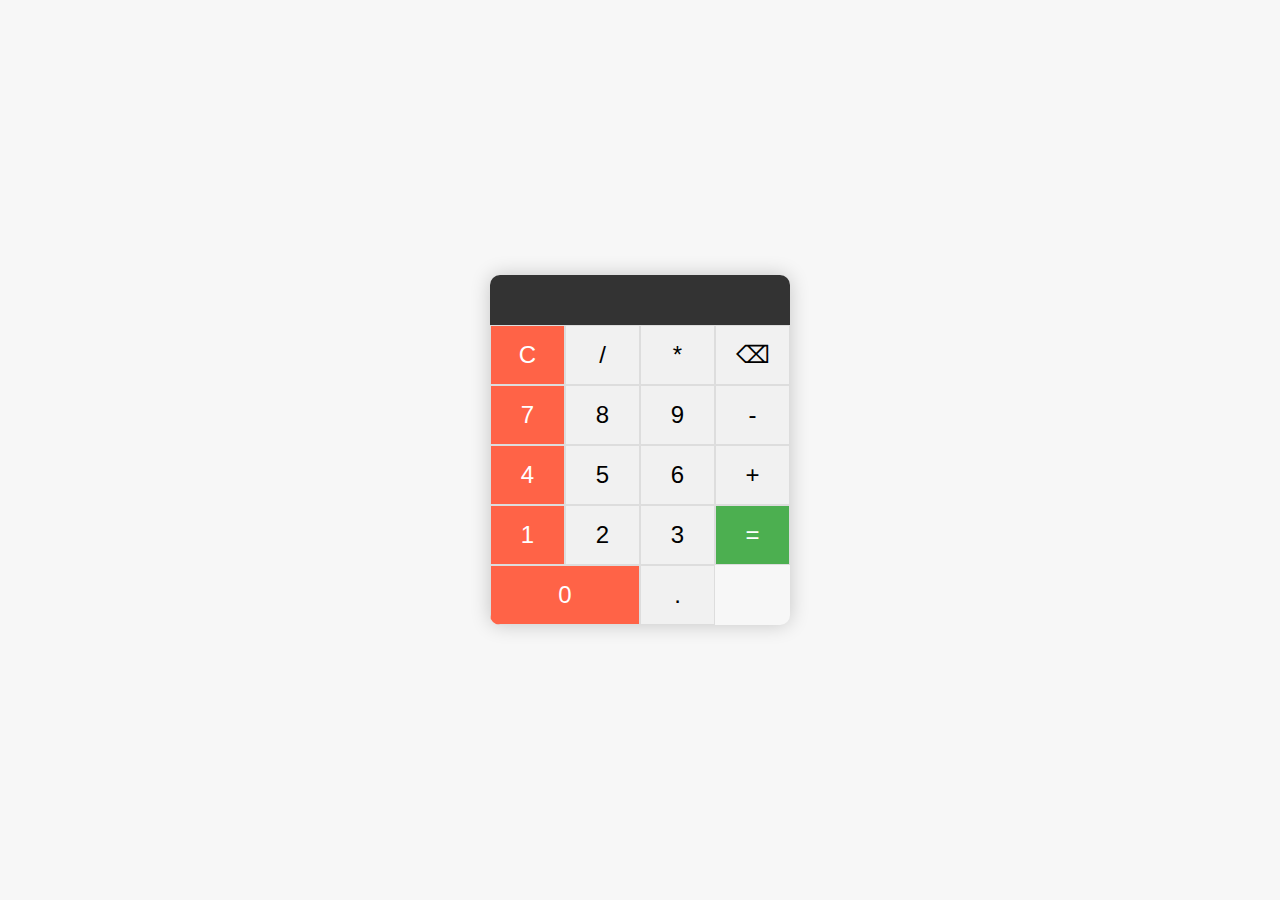
<file: Calculator App/index.html>
<!DOCTYPE html>
<html lang="en">

<head>
    <meta charset="UTF-8">
    <meta name="viewport" content="width=device-width, initial-scale=1.0">
    <title>Simple Calculator</title>
    <link rel="stylesheet" href="styles.css">
</head>

<body>
    <div class="calculator">
        <input type="text" id="display" disabled>
        <div class="buttons">
            <button onclick="clearDisplay()">C</button>
            <button onclick="appendCharacter('/')">/</button>
            <button onclick="appendCharacter('*')">*</button>
            <button onclick="deleteLastCharacter()">⌫</button>
            <button onclick="appendCharacter('7')">7</button>
            <button onclick="appendCharacter('8')">8</button>
            <button onclick="appendCharacter('9')">9</button>
            <button onclick="appendCharacter('-')">-</button>
            <button onclick="appendCharacter('4')">4</button>
            <button onclick="appendCharacter('5')">5</button>
            <button onclick="appendCharacter('6')">6</button>
            <button onclick="appendCharacter('+')">+</button>
            <button onclick="appendCharacter('1')">1</button>
            <button onclick="appendCharacter('2')">2</button>
            <button onclick="appendCharacter('3')">3</button>
            <button onclick="calculateResult()">=</button>
            <button onclick="appendCharacter('0')" class="zero">0</button>
            <button onclick="appendCharacter('.')">.</button>
        </div>
    </div>
    <script src="script.js"></script>
</body>

</html>
</file>
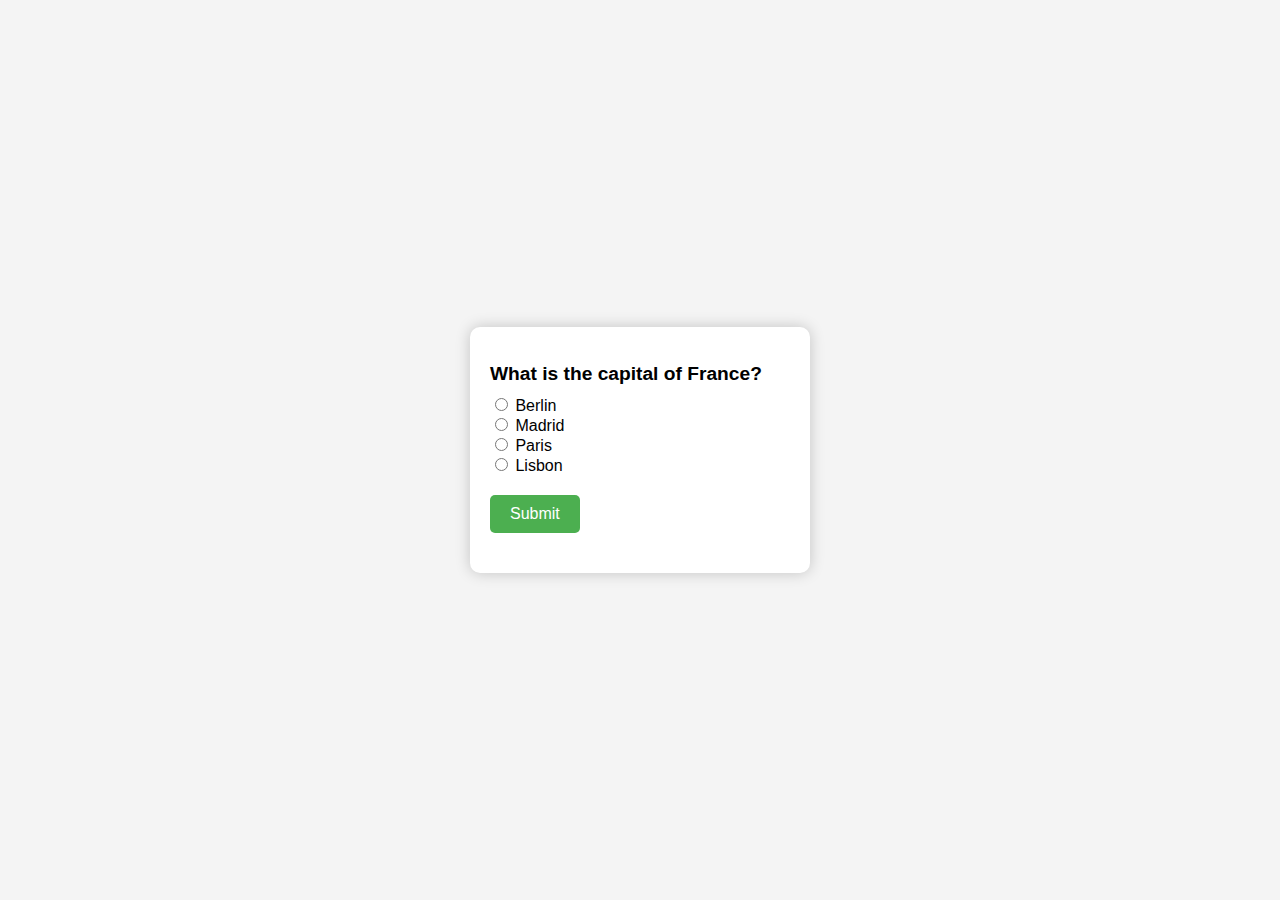
<file: Quiz App/index.html>
<!DOCTYPE html>
<html lang="en">

<head>
    <meta charset="UTF-8">
    <meta name="viewport" content="width=device-width, initial-scale=1.0">
    <title>Quiz Application</title>
    <link rel="stylesheet" href="styles.css">
</head>

<body>
    <div class="quiz-container">
        <div id="quiz"></div>
        <button id="submit" onclick="submitQuiz()">Submit</button>
        <div id="results"></div>
    </div>
    <script src="script.js"></script>
</body>

</html>
</file>
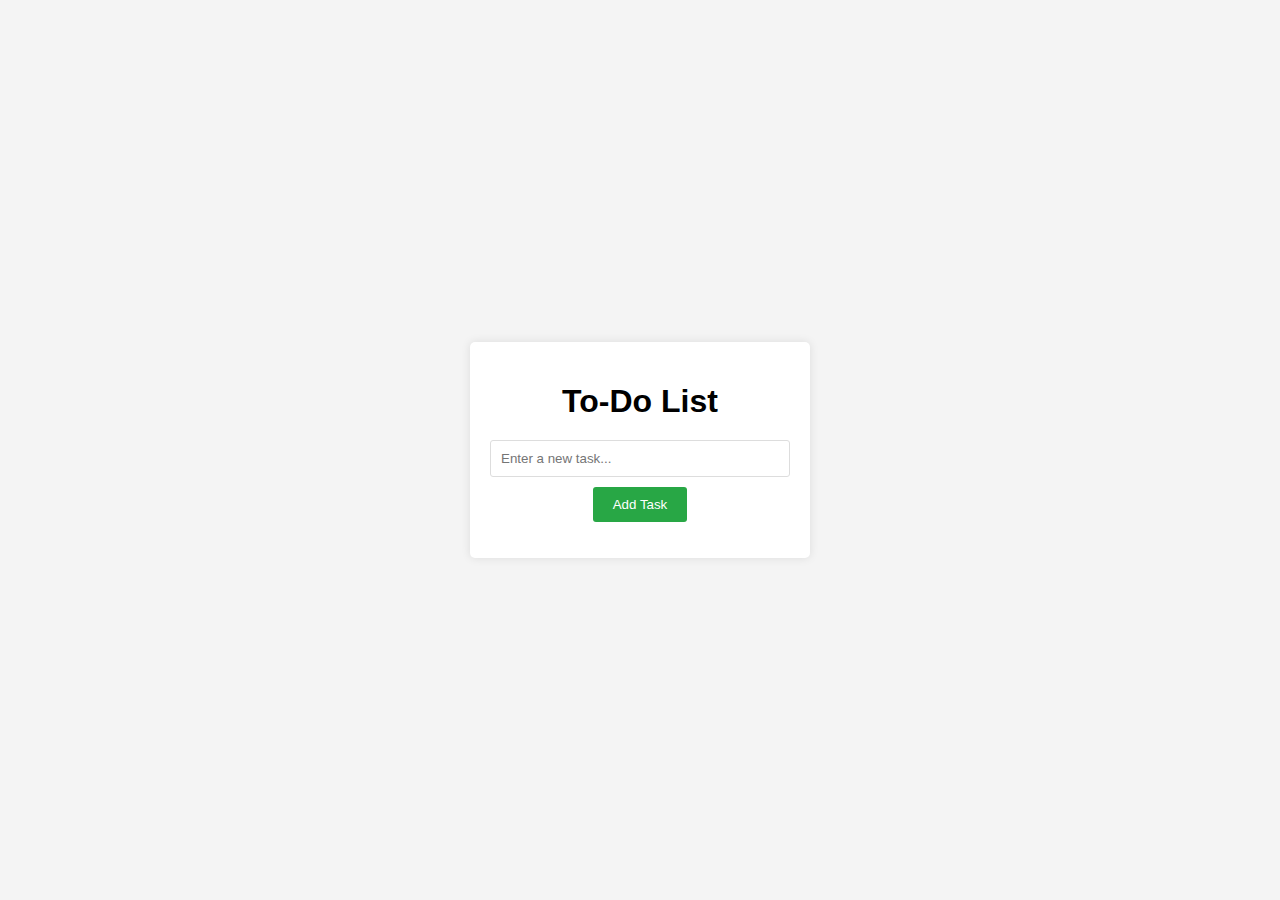
<file: Todo App/index.html>
<!DOCTYPE html>
<html lang="en">

<head>
    <meta charset="UTF-8">
    <meta name="viewport" content="width=device-width, initial-scale=1.0">
    <title>To-Do List App</title>
    <link rel="stylesheet" href="styles.css">
</head>

<body>
    <div class="todo-container">
        <h1>To-Do List</h1>
        <input type="text" id="task-input" placeholder="Enter a new task...">
        <button id="add-task-button">Add Task</button>
        <ul id="task-list"></ul>
    </div>
    <script src="script.js"></script>
</body>

</html>
</file>
<file: Calculator App/styles.css>
body {
    font-family: Arial, sans-serif;
    display: flex;
    justify-content: center;
    align-items: center;
    height: 100vh;
    margin: 0;
    background-color: #f7f7f7;
}

.calculator {
    width: 300px;
    border-radius: 10px;
    overflow: hidden;
    box-shadow: 0 0 20px rgba(0, 0, 0, 0.2);
}

#display {
    width: 100%;
    height: 50px;
    font-size: 2rem;
    text-align: right;
    padding: 10px;
    border: none;
    background-color: #333;
    color: #fff;
    box-sizing: border-box;
}

.buttons {
    display: grid;
    grid-template-columns: repeat(4, 1fr);
}

button {
    width: 100%;
    height: 60px;
    font-size: 1.5rem;
    border: 1px solid #ddd;
    background-color: #f1f1f1;
    cursor: pointer;
    outline: none;
}

button:active {
    background-color: #ddd;
}

button.zero {
    grid-column: span 2;
}

button:nth-child(4n+1) {
    background-color: #ff6347;
    color: white;
}

button:nth-child(4n+1):active {
    background-color: #ff4500;
}

button:nth-child(16) {
    background-color: #4caf50;
    color: white;
}

button:nth-child(16):active {
    background-color: #388e3c;
}
</file>
<file: Quiz App/styles.css>
body {
    font-family: Arial, sans-serif;
    background-color: #f4f4f4;
    display: flex;
    justify-content: center;
    align-items: center;
    height: 100vh;
    margin: 0;
}

.quiz-container {
    background: #fff;
    border-radius: 10px;
    width: 300px;
    padding: 20px;
    box-shadow: 0px 0px 15px rgba(0, 0, 0, 0.2);
}

#quiz {
    margin-bottom: 20px;
}

#quiz h2 {
    font-size: 1.2rem;
    margin-bottom: 10px;
}

button {
    background-color: #4CAF50;
    color: white;
    border: none;
    padding: 10px 20px;
    font-size: 1rem;
    cursor: pointer;
    border-radius: 5px;
}

button:disabled {
    background-color: #ccc;
}

#results {
    margin-top: 20px;
    font-size: 1.2rem;
    font-weight: bold;
}
</file>
<file: Todo App/styles.css>
body {
    font-family: Arial, sans-serif;
    background-color: #f4f4f4;
    display: flex;
    justify-content: center;
    align-items: center;
    height: 100vh;
    margin: 0;
}

.todo-container {
    background-color: white;
    padding: 20px;
    border-radius: 5px;
    box-shadow: 0 0 10px rgba(0, 0, 0, 0.1);
    width: 300px;
    text-align: center;
}

h1 {
    margin-bottom: 20px;
}

input[type="text"] {
    width: calc(100% - 22px);
    padding: 10px;
    margin-bottom: 10px;
    border: 1px solid #ddd;
    border-radius: 3px;
}

button {
    padding: 10px 20px;
    border: none;
    background-color: #28a745;
    color: white;
    border-radius: 3px;
    cursor: pointer;
}

button:hover {
    background-color: #218838;
}

ul {
    list-style: none;
    padding: 0;
}

li {
    padding: 10px;
    background-color: #f9f9f9;
    margin-bottom: 10px;
    border-radius: 3px;
    display: flex;
    justify-content: space-between;
    align-items: center;
}

li.completed {
    text-decoration: line-through;
    color: #777;
}

.delete-btn {
    background-color: #dc3545;
    border: none;
    color: white;
    padding: 5px 10px;
    border-radius: 3px;
    cursor: pointer;
}

.delete-btn:hover {
    background-color: #c82333;
}
</file>
